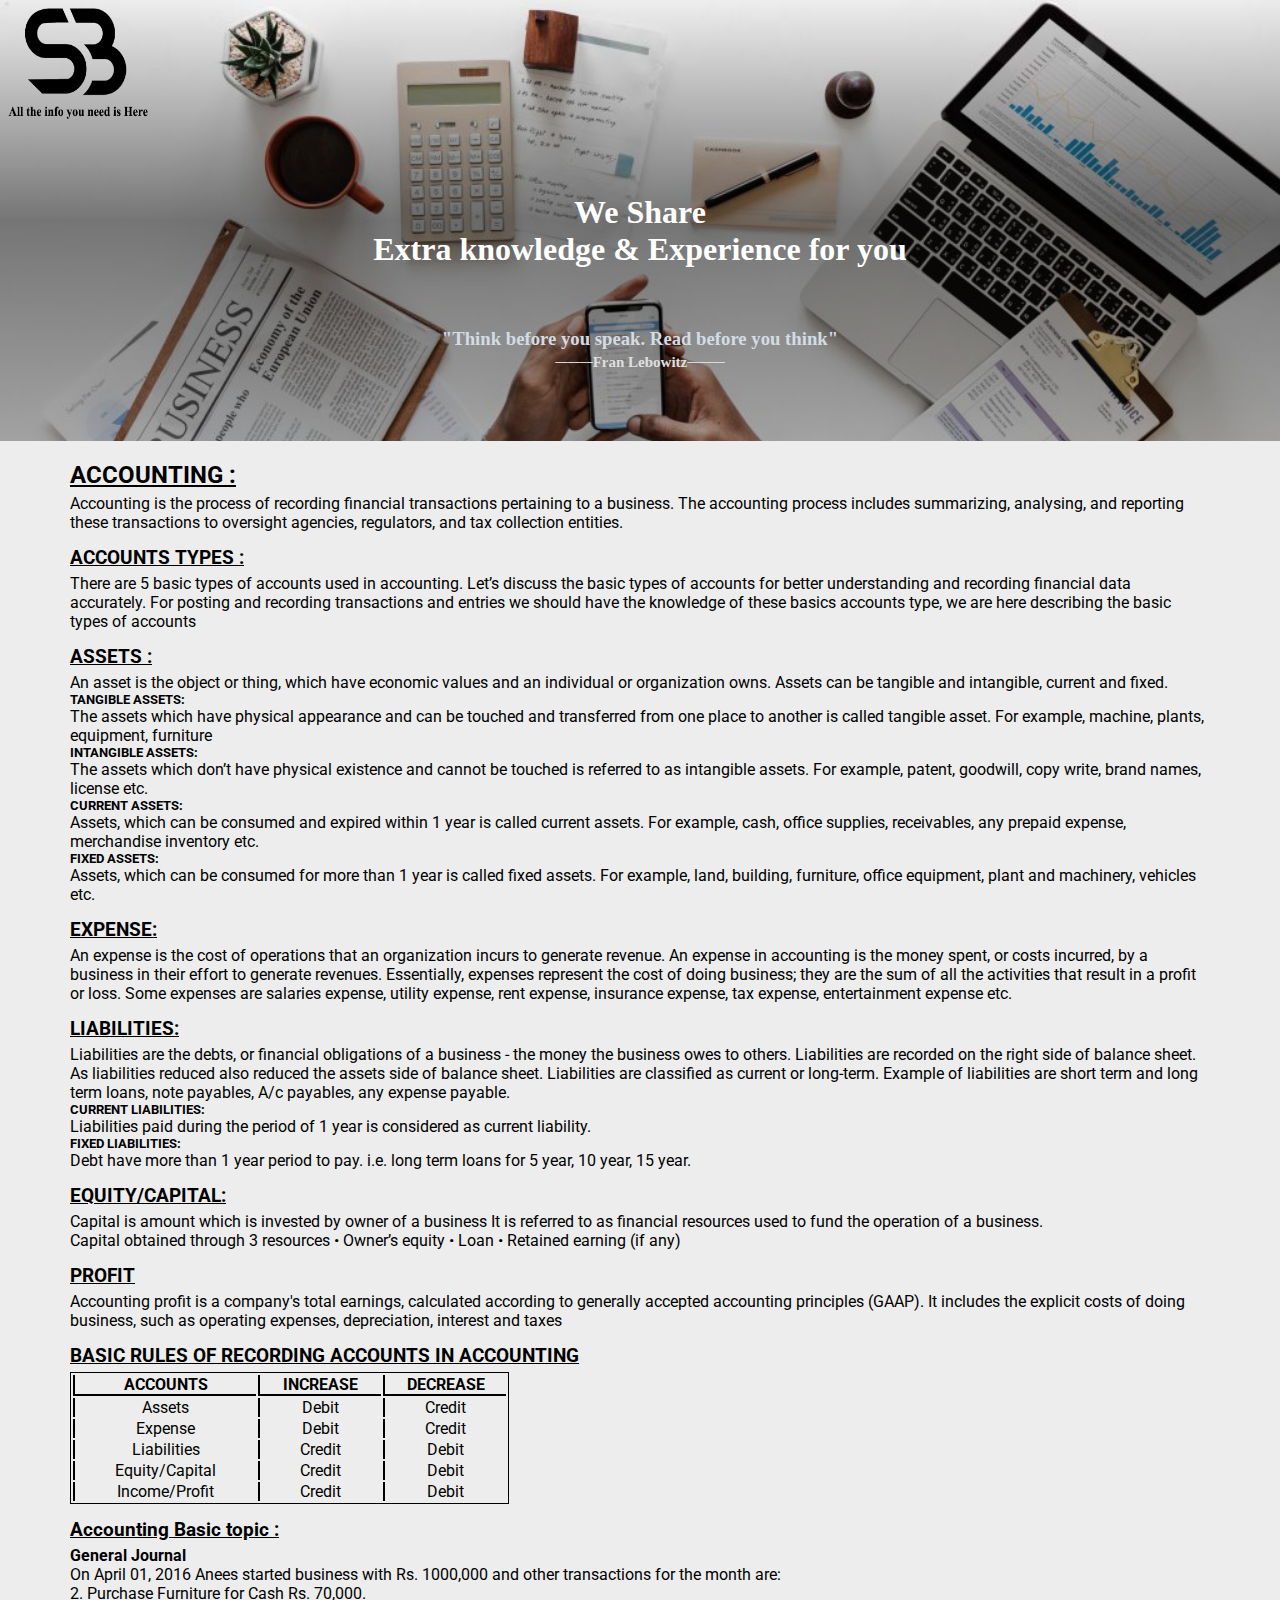
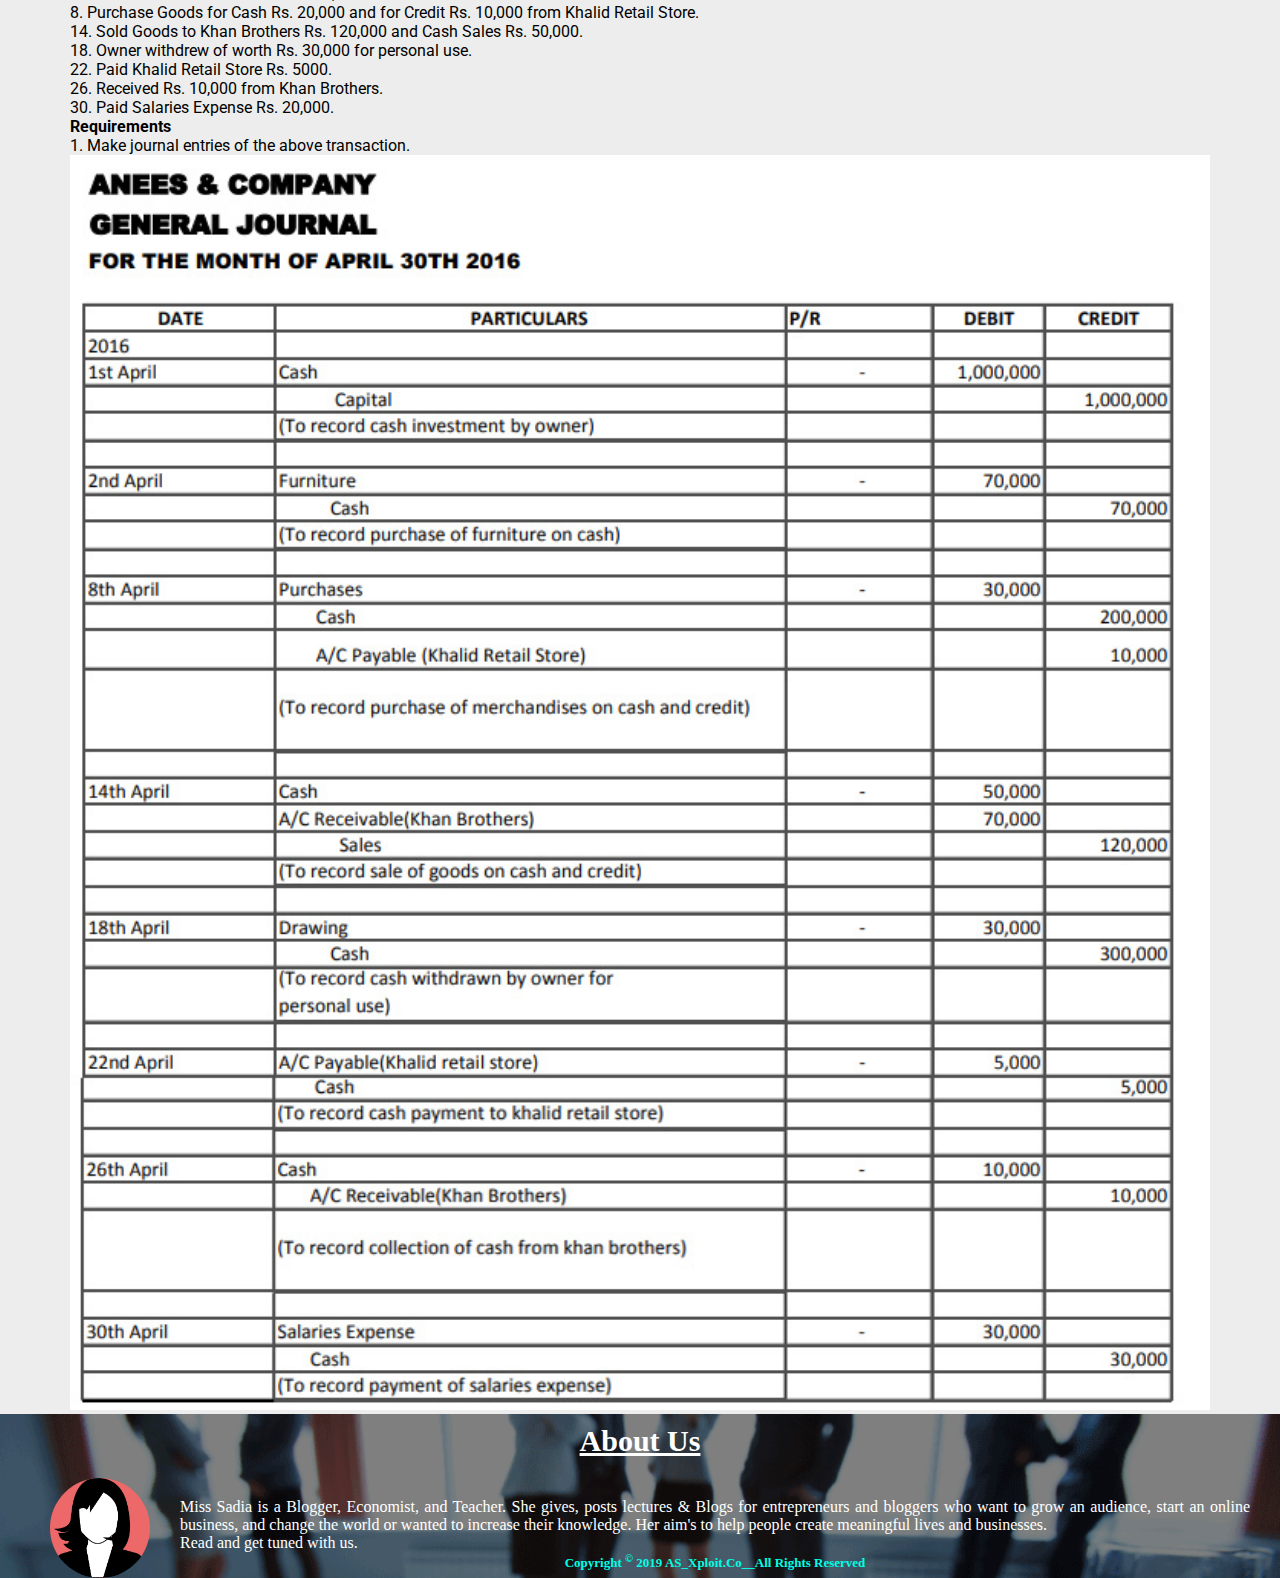
<file: accounting.html>
<!DOCTYPE html>
<html>
<head>
	<title>Accounting | S-Blogs</title>
	<link rel="icon" type="jpg/png" href="images/4.png">
	<link rel="stylesheet" type="text/css" href="accounting.css">
	<link href="https://fonts.googleapis.com/css?family=Roboto&display=swap" rel="stylesheet">
</head>
<body>
	<header>
	



		<img src="images/4.png" width="150" height="130" alt="SB_logo">
		<div class="headings">

			<h1>We Share<br>Extra knowledge & Experience for you</h1>
			<h3>"Think before you speak. Read before you think"</h3>
			<h6><sup>______</sup>Fran Lebowitz<sup>______</sup></h6>

		</div>


	</header>


	<section>
		<div class="accounting">
			<h2>ACCOUNTING :</h2>
			<p>Accounting is the process of recording financial transactions pertaining to a business. The accounting process includes summarizing, analysing, and reporting these transactions to oversight agencies, regulators, and tax collection entities. </p>
		</div>
		<dir class="acc_types">
			<h3>ACCOUNTS TYPES :</h3>
			<p>There are 5 basic types of accounts used in accounting. Let’s discuss the basic types of accounts for better understanding and recording financial data accurately. For posting and recording transactions and entries we should have the knowledge of these basics accounts type, we are here describing the basic types of accounts</p>
		</dir>
		<div class="asset">
			<h3>ASSETS :</h3>
			<p>An asset is the object or thing, which have economic values and an individual or organization owns. Assets can be tangible and intangible, current and fixed.</p>
			<ul>
					<li><h5>TANGIBLE ASSETS:</h5>
					<p>The assets which have physical appearance and can be touched and transferred from one place to another is called tangible asset. For example, machine, plants, equipment, furniture</p></li>
					<li><h5>INTANGIBLE ASSETS:</h5>
					<p>The assets which don’t have physical existence and cannot be touched is referred to as intangible assets. For example, patent, goodwill, copy write, brand names, license etc.</p></li>
					<li><h5>CURRENT ASSETS:</h5>
					<p>Assets, which can be consumed and expired within 1 year is called current assets. For example, cash, office supplies, receivables, any prepaid expense, merchandise inventory etc.</p></li>
					<li><h5>FIXED ASSETS: </h5>
					<p>Assets, which can be consumed for more than 1 year is called fixed assets. For example, land, building, furniture, office equipment, plant and machinery, vehicles etc.</p></li>
			</ul>
		</div>
		<div class="expense">
			<h3>EXPENSE:</h3>
			<p>An expense is the cost of operations that an organization incurs to generate revenue. An expense in accounting is the money spent, or costs incurred, by a business in their effort to generate revenues. Essentially, expenses represent the cost of doing business; they are the sum of all the activities that result in a profit or loss. Some expenses are salaries expense, utility expense, rent expense, insurance expense, tax expense, entertainment expense etc.</p>
		</div>
		<div class="liabilities">
			<h3>LIABILITIES:</h3>
			<p>Liabilities are the debts, or financial obligations of a business - the money the business owes to others. Liabilities are recorded on the right side of balance sheet. As liabilities reduced also reduced the assets side of balance sheet. Liabilities are classified as current or long-term. Example of liabilities are short term and long term loans, note payables, A/c payables, any expense payable.</p>
			<ul>
				<li><h5>CURRENT LIABILITIES:</h5>
				<p>Liabilities paid during the period of 1 year is considered as current liability.</p></li>
				<li><h5>FIXED LIABILITIES:</h5>
				<p>Debt have more than 1 year period to pay. i.e. long term loans for 5 year, 10 year, 15 year.</p></li>
			</ul>
		</div>
		<div class="equity">
			<h3>EQUITY/CAPITAL:</h3>
			<p>Capital is amount which is invested by owner of a business It is referred to as financial resources used to fund the operation of a business.  <br>Capital obtained through 3 resources
			•	Owner’s equity
			•	Loan
			•	Retained earning (if any)</p>
		</div>
		<div class="profit">
			<h3>PROFIT</h3>
			<p>Accounting profit is a company's total earnings, calculated according to generally accepted accounting principles (GAAP). It includes the explicit costs of doing business, such as operating expenses, depreciation, interest and taxes</p>
		</div>
		<div class="table_div">
			<h3>BASIC RULES OF RECORDING ACCOUNTS IN ACCOUNTING</h3>
		
			<table>
				<tr>
					<th>ACCOUNTS</th>
					<th>INCREASE</th>
					<th>DECREASE</th>
				</tr>
				<tr>
					<td>Assets</td>
					<td>Debit</td>
					<td>Credit</td>
				</tr>
				<tr>
					<td>Expense</td>
					<td>Debit</td>
					<td>Credit</td>
				</tr>
				<tr>
					<td>Liabilities</td>
					<td>Credit</td>
					<td>Debit</td>
				</tr>
				<tr>
					<td>Equity/Capital</td>
					<td>Credit</td>
					<td>Debit</td>
				</tr>
				<tr>
					<td>Income/Profit</td>
					<td>Credit</td>
					<td>Debit</td>	
				</tr>
			</table>

		</div>
		<div class="g_j">
			<h3>Accounting Basic topic :</h3>
			<h4>General Journal</h4>
			<p>On April 01, 2016 Anees started business with Rs. 1000,000 and other transactions for the month are:<br>
				2. Purchase Furniture for Cash Rs. 70,000.<br>
				8. Purchase Goods for Cash Rs. 20,000 and for Credit Rs. 10,000 from Khalid Retail Store.<br>
				14. Sold Goods to Khan Brothers Rs. 120,000 and Cash Sales Rs. 50,000.<br>
				18. Owner withdrew of worth Rs. 30,000 for personal use.<br>
				22. Paid Khalid Retail Store Rs. 5000.<br>
				26. Received Rs. 10,000 from Khan Brothers.<br>
				30. Paid Salaries Expense Rs. 20,000. <br></p>
			<h4>Requirements</h4>
			<p>1. Make journal entries of the above transaction.</p>
			<div class="journal">
				<img src="images/Book.jpg" width=100%>
			</div>

		</div>

	</section>

	<footer>
		<div class="f-a">
		<h3><u>About Us</u></h3>
		<div class="author-info">
			<img src="images/2.jpg" width="100" height="100" alt="author_img">
			<p>Miss Sadia is a Blogger, Economist, and Teacher. She gives, posts lectures & Blogs for entrepreneurs and bloggers who want to grow an audience, start an online business, and change the world or wanted to increase their knowledge. Her aim's to help people create meaningful lives and businesses. </br>Read and get tuned with us.</p>
		</div>
		<div class="copyright1">
			<a href="#" onclick="alert('For Designing your own Site in very less Prices Contact Us : 03131082280');"><b>Copyright <sup>&copy</sup> 2019 AS_Xploit.Co__All Rights Reserved</b></a>
		</div>
		</div>
	</footer>


</body>

</html>
</file>
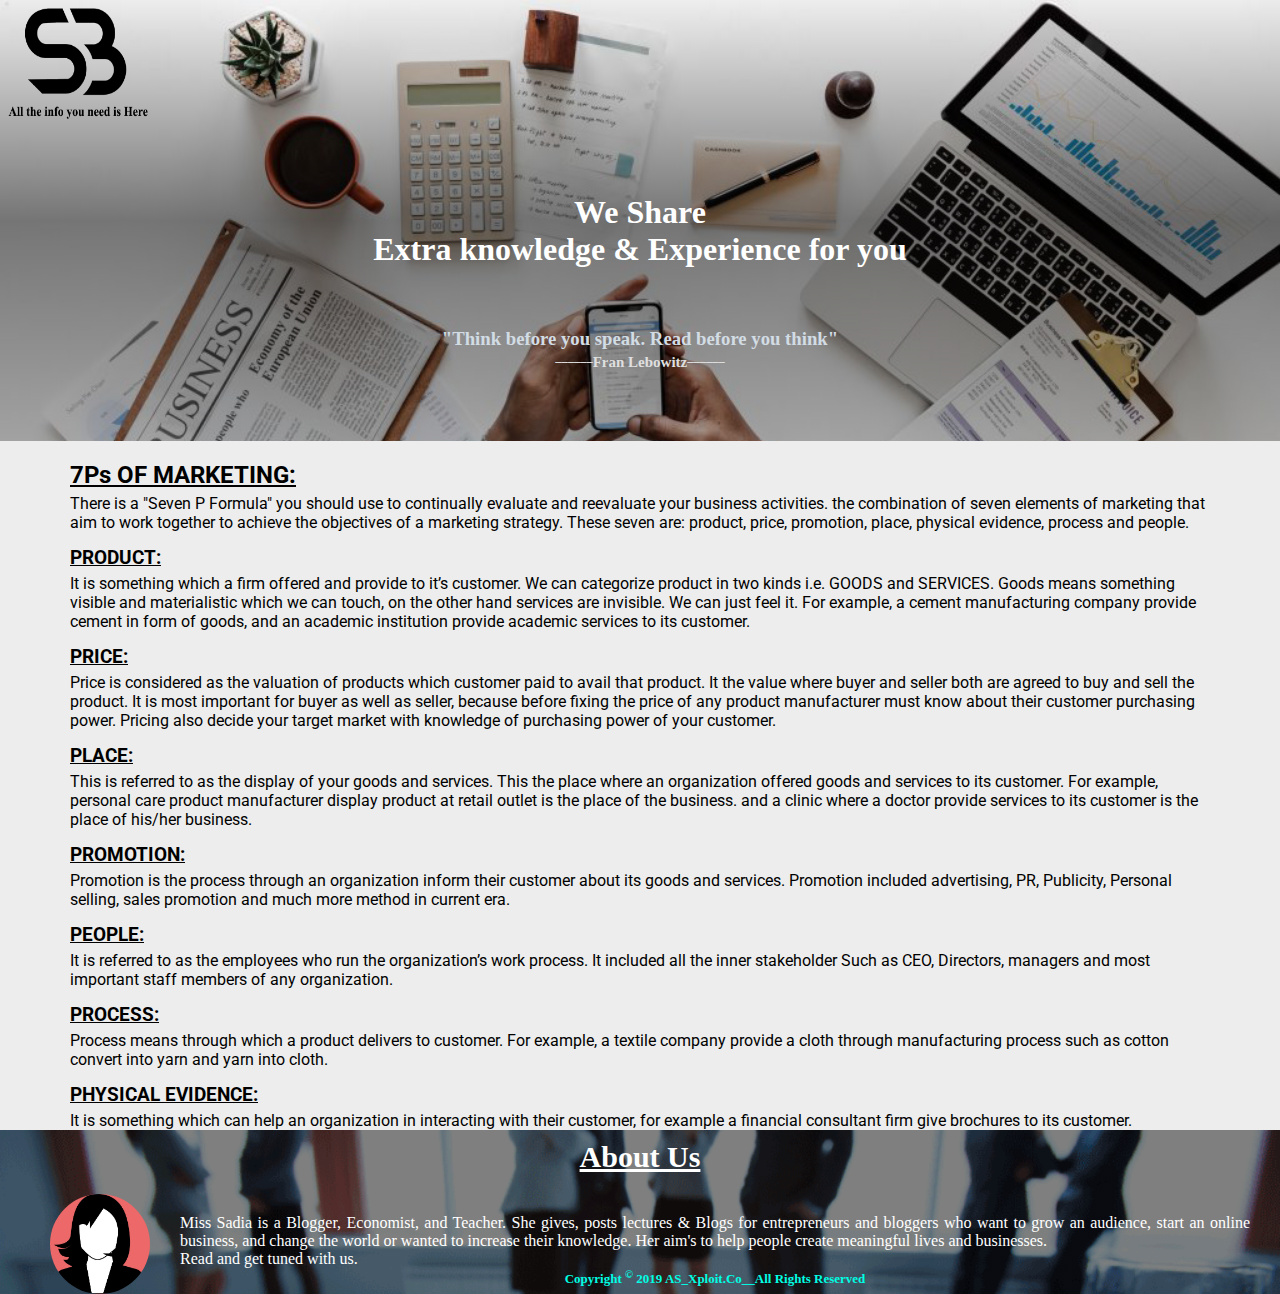
<file: post2.html>
<!DOCTYPE html>
<html>
<head>
	<title>7Ps OF MARKETING:</title>
	<link rel="icon" type="jpg/png" href="images/4.png">
	<link rel="stylesheet" type="text/css" href="accounting.css">
	<link href="https://fonts.googleapis.com/css?family=Roboto&display=swap" rel="stylesheet">
</head>
<body>

	<header>

		<img src="images/4.png" width="150" height="130" alt="SB_logo">
		<div class="headings">
			<h1>We Share<br>Extra knowledge & Experience for you</h1>
			<h3>"Think before you speak. Read before you think"</h3>
			<h6><sup>______</sup>Fran Lebowitz<sup>______</sup></h6>
		</div>


	</header>

	<section>
		<div class="accounting">
			<h2>7Ps OF MARKETING:</h2>
			<p>There is a "Seven P Formula" you should use to continually evaluate and reevaluate your business activities. the combination of seven elements of marketing that aim to work together to achieve the objectives of a marketing strategy. These seven are: product, price, promotion, place, physical evidence, process and people. </p>
		</div>
		<div class="asset">
			<h3>PRODUCT:</h3>
			<p>It is something which a firm offered and provide to it’s customer. We can categorize product in two kinds i.e. GOODS and SERVICES. Goods means something visible and materialistic which we can touch, on the other hand services are invisible. We can just feel it. For example, a cement manufacturing company provide cement in form of goods, and an academic institution provide academic services to its customer.</p>
			
		</div>
		<div class="expense">
			<h3>PRICE: </h3>
			<p>Price is considered as the valuation of products which customer paid to avail that product. It the value where buyer and seller both are agreed to buy and sell the product. It is most important for buyer as well as seller, because before fixing the price of any product manufacturer must know about their customer purchasing power. Pricing also decide your target market with knowledge of purchasing power of your customer.</p>
		</div>
		<div class="liabilities">
			<h3>PLACE: </h3>
			<p>This is referred to as the display of your goods and services. This the place where an organization offered goods and services to its customer. For example, personal care product manufacturer display product at retail outlet is the place of the business. and a clinic where a doctor provide services to its customer is the place of his/her business.</p>
		</div>
		<div class="equity">
			<h3>PROMOTION: </h3>
			<p>Promotion is the process through an organization inform their customer about its goods and services. Promotion included advertising, PR, Publicity, Personal selling, sales promotion and much more method in current era.</p>
		</div>
		<div class="profit">
			<h3>PEOPLE: </h3>
			<p>It is referred to as the employees who run the organization’s work process. It included all the inner stakeholder Such as CEO, Directors, managers and most important staff members of any organization.</p>
		</div>
		<div class="g_j">
			<h3>PROCESS: </h3>
			<p>Process means through which a product delivers to customer. For example, a textile company provide a cloth through manufacturing process such as cotton convert into yarn and yarn into cloth.</p>
		</div>
		<div class="g_j">
			<h3>PHYSICAL EVIDENCE: </h3>
			<p>It is something which can help an organization in interacting with their customer, for example a financial consultant firm give brochures to its customer.</p>
		</div>

	</section>


	<footer>
		<div class="f-a">
		<h3><u>About Us</u></h3>
		<div class="author-info">
			<img src="images/2.jpg" width="100" height="100" alt="author_img">
			<p>Miss Sadia is a Blogger, Economist, and Teacher. She gives, posts lectures & Blogs for entrepreneurs and bloggers who want to grow an audience, start an online business, and change the world or wanted to increase their knowledge. Her aim's to help people create meaningful lives and businesses. </br>Read and get tuned with us.</p>
		</div>
		<div class="copyright1">
			<a href="#" onclick="alert('For Designing your own Site in very less Prices Contact Us : 03131082280');"><b>Copyright <sup>&copy</sup> 2019 AS_Xploit.Co__All Rights Reserved</b></a>
		</div>
		</div>
	</footer>



</body>
</html>
</file>
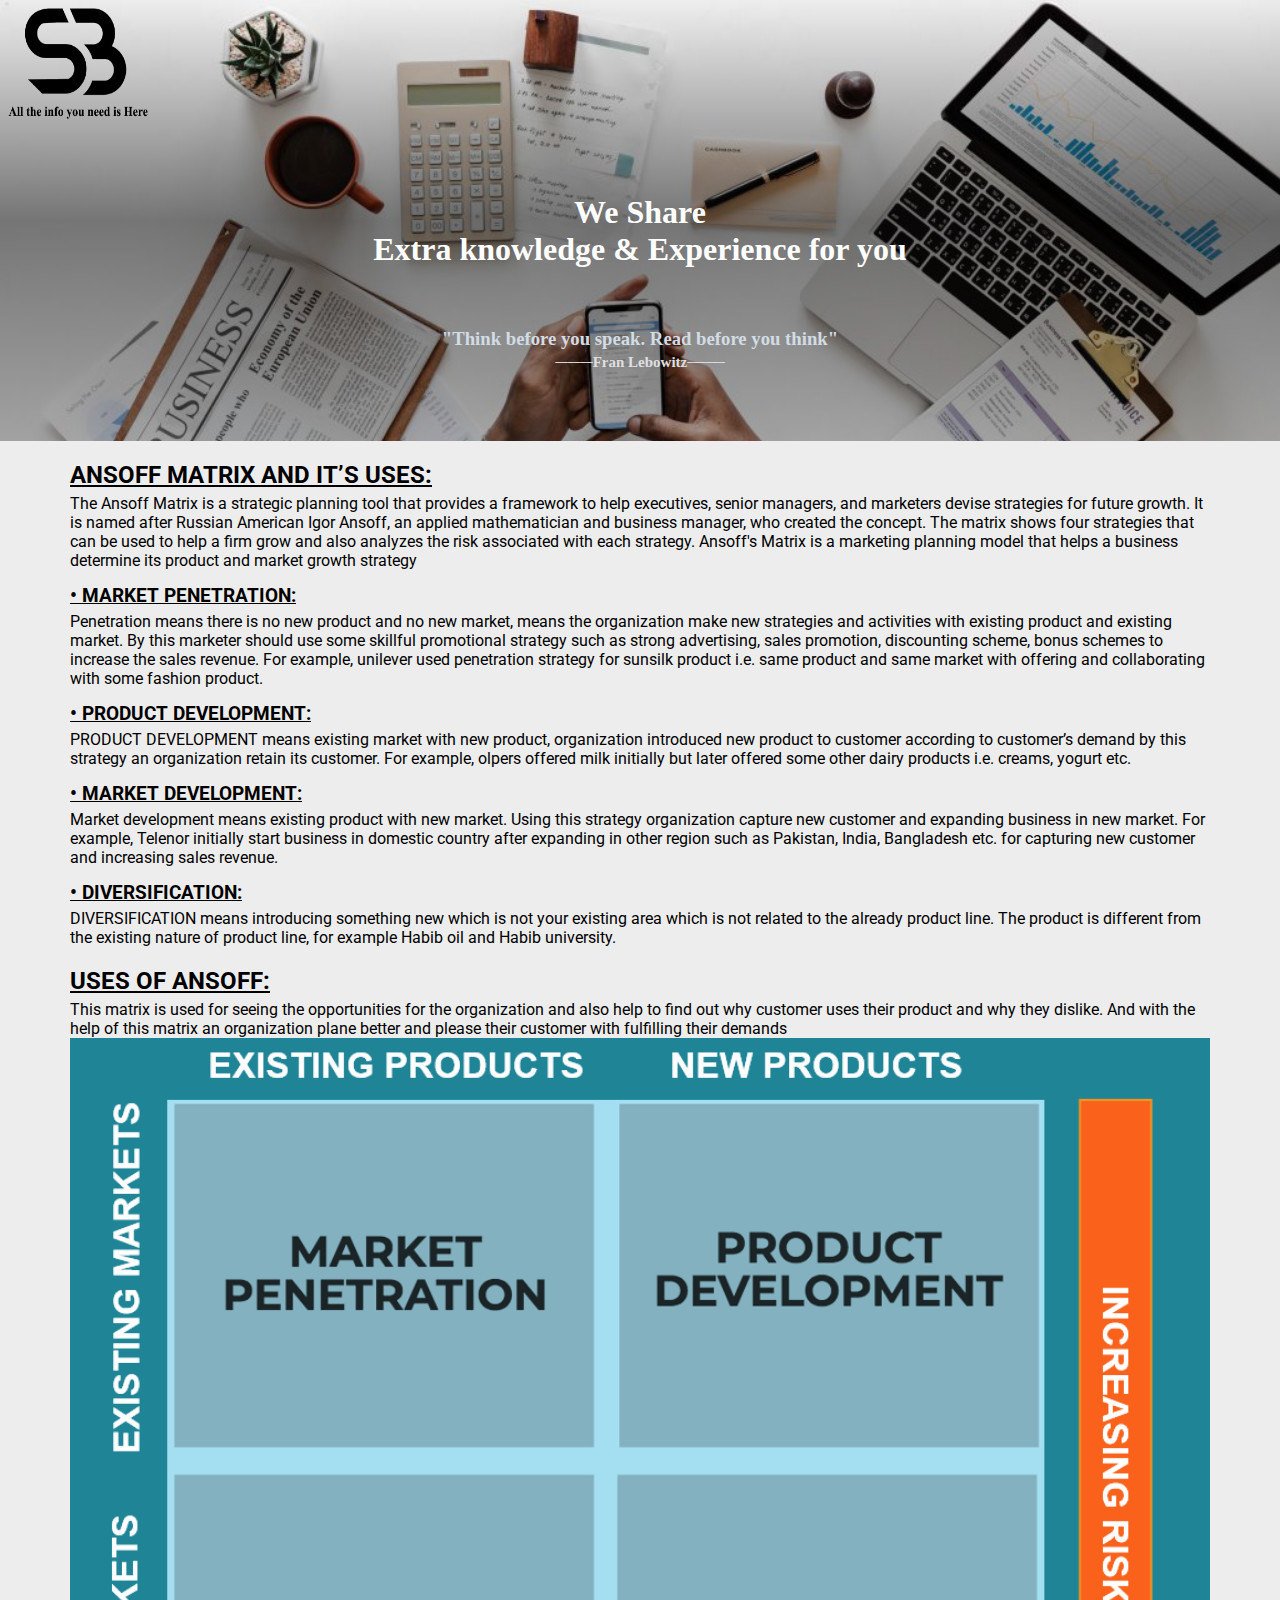
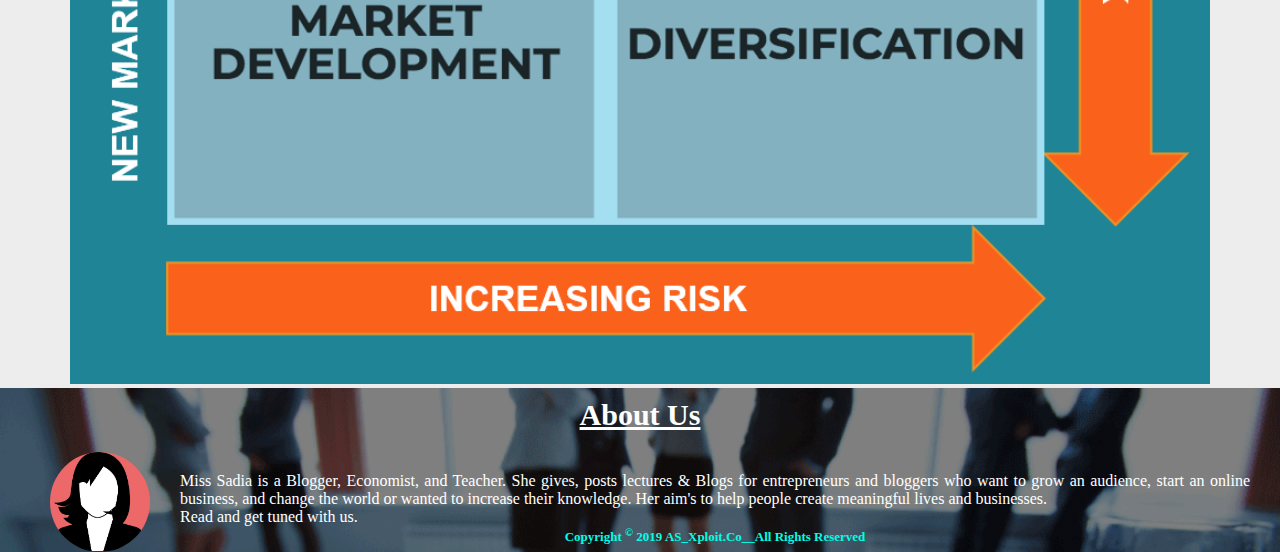
<file: post3.html>
<!DOCTYPE html>
<html>
<head>
	<title>ANSOFF MATRIX AND IT’S USES:</title>
	<link rel="icon" type="jpg/png" href="images/4.png">
	<link rel="stylesheet" type="text/css" href="accounting.css">
	<link href="https://fonts.googleapis.com/css?family=Roboto&display=swap" rel="stylesheet">
</head>
<body>

	<header>

		<img src="images/4.png" width="150" height="130" alt="SB_logo">
		<div class="headings">
			<h1>We Share<br>Extra knowledge & Experience for you</h1>
			<h3>"Think before you speak. Read before you think"</h3>
			<h6><sup>______</sup>Fran Lebowitz<sup>______</sup></h6>
		</div>


	</header>

	<section>
		<div class="accounting">
			<h2>ANSOFF MATRIX AND IT’S USES:</h2>
			<p>The Ansoff Matrix is a strategic planning tool that provides a framework to help executives, senior managers, and marketers devise strategies for future growth. It is named after Russian American Igor Ansoff, an applied mathematician and business manager, who created the concept. The matrix shows four strategies that can be used to help a firm grow and also analyzes the risk associated with each strategy. Ansoff's Matrix is a marketing planning model that helps a business determine its product and market growth strategy </p>
		</div>
		<div class="asset">
			<h3>•	MARKET PENETRATION: </h3>
			<p>Penetration means there is no new product and no new market, means the organization make new strategies and activities with existing product and existing market. By this marketer should use some skillful promotional strategy such as strong advertising, sales promotion, discounting scheme, bonus schemes to increase the sales revenue. For example, unilever used penetration strategy for sunsilk product i.e. same product and same market with offering and collaborating with some fashion product.</p>
			
		</div>
		<div class="expense">
			<h3>•	PRODUCT DEVELOPMENT:  </h3>
			<p>PRODUCT DEVELOPMENT means existing market with new product, organization introduced new product to customer according to customer’s demand by this strategy an organization retain its customer. For example, olpers offered milk initially but later offered some other dairy products i.e. creams, yogurt etc.</p>
		</div>
		<div class="liabilities">
			<h3>•	MARKET DEVELOPMENT:</h3>
			<p>Market development means existing product with new market. Using this strategy organization capture new customer and expanding business in new market. For example, Telenor initially start business in domestic country after expanding in other region such as Pakistan, India, Bangladesh etc. for capturing new customer and increasing sales revenue.</p>
		</div>
		<div class="equity">
			<h3>•	DIVERSIFICATION:</h3>
			<p>DIVERSIFICATION means introducing something new which is not your existing area which is not related to the already product line. The product is different from the existing nature of product line, for example Habib oil and Habib university.</p>
		</div>
		<div class="accounting">
			<h2>USES OF ANSOFF: </h2>
			<p>This matrix is used for seeing the opportunities for the organization and also help to find out why customer uses their product and why they dislike. And with the help of this matrix an organization plane better and please their customer with fulfilling their demands</p>
		</div>
		<img src="images/41.png" width=100%>
	</section>


	<footer>
		<div class="f-a">
		<h3><u>About Us</u></h3>
		<div class="author-info">
			<img src="images/2.jpg" width="100" height="100" alt="author_img">
			<p>Miss Sadia is a Blogger, Economist, and Teacher. She gives, posts lectures & Blogs for entrepreneurs and bloggers who want to grow an audience, start an online business, and change the world or wanted to increase their knowledge. Her aim's to help people create meaningful lives and businesses. </br>Read and get tuned with us.</p>
		</div>
		<div class="copyright1">
			<a href="#" onclick="alert('For Designing your own Site in very less Prices Contact Us : 03131082280');"><b>Copyright <sup>&copy</sup> 2019 AS_Xploit.Co__All Rights Reserved</b></a>
		</div>
		</div>
	</footer>



</body>
</html>
</file>
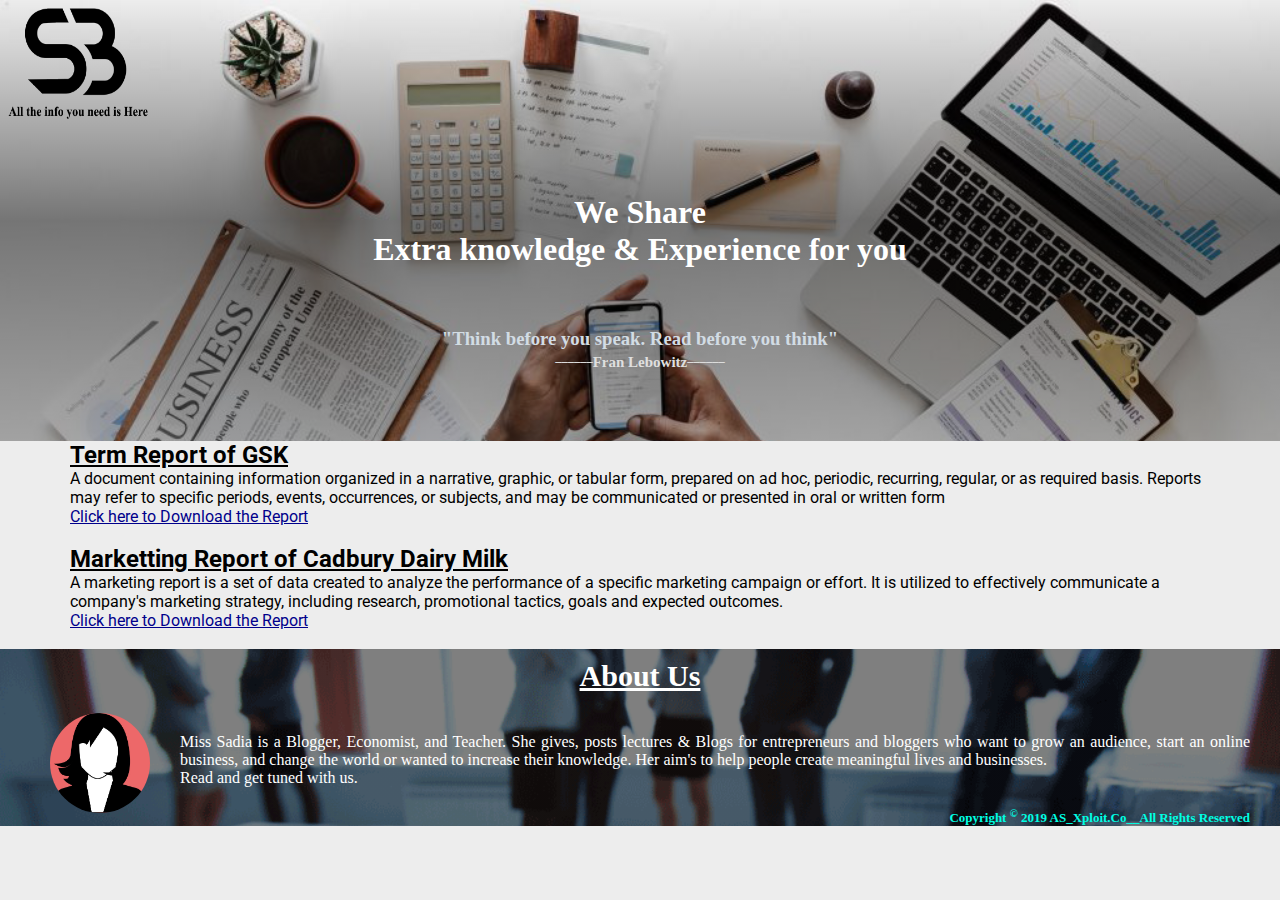
<file: reports.html>
<!DOCTYPE html>
<html>
<head>
	<title>Download Reports | S-Blogs</title>
	<link rel="icon" type="jpg/png" href="images/4.png">
	<link rel="stylesheet" type="text/css" href="reports.css">
	<link href="https://fonts.googleapis.com/css?family=Roboto&display=swap" rel="stylesheet">
</head>
<body>
	<header>
	



		<img src="images/4.png" width="150" height="130" alt="SB_logo">
		<div class="headings">

			<h1>We Share<br>Extra knowledge & Experience for you</h1>
			<h3>"Think before you speak. Read before you think"</h3>
			<h6><sup>______</sup>Fran Lebowitz<sup>______</sup></h6>

		</div>


	</header>


	<section>

		<h2>Term Report of GSK</h2>
		<p>A document containing information organized in a narrative, graphic, or tabular form, prepared on ad hoc, periodic, recurring, regular, or as required basis. Reports may refer to specific periods, events, occurrences, or subjects, and may be communicated or presented in oral or written form</p>
		<a href="https://drive.google.com/file/d/1D5C4z4S13Pa4bh5QK366q0OZC2Mw1IdU/view"> Click here to Download the Report</a>

		<br>
		<br>
		<h2>Marketting Report of Cadbury Dairy Milk</h2>
		<p> A marketing report is a set of data created to analyze the performance of a specific marketing campaign or effort. It is utilized to effectively communicate a company's marketing strategy, including research, promotional tactics, goals and expected outcomes.</p>
		<a href="https://drive.google.com/file/d/1EKJTqyFn4Qu6tfjmB5VrDUFHyRDD4oza/view"> Click here to Download the Report</a>
		<br>
		<br>


	</section>

	<footer>
		<div class="f-a">
		<h3><u>About Us</u></h3>
		<div class="author-info">
			<img src="images/2.jpg" width="100" height="100" alt="author_img">
			<p>Miss Sadia is a Blogger, Economist, and Teacher. She gives, posts lectures & Blogs for entrepreneurs and bloggers who want to grow an audience, start an online business, and change the world or wanted to increase their knowledge. Her aim's to help people create meaningful lives and businesses. </br>Read and get tuned with us.</p>
		</div>
		<div class="copyright">
			<a href="#" onclick="alert('For Designing your own Site in very less Prices Contact Us : 03131082280');"><b>Copyright <sup>&copy</sup> 2019 AS_Xploit.Co__All Rights Reserved</b></a>
		</div>
		</div>
	</footer>


</body>
</file>
<file: accounting.css>
*{
	margin: 0px;
	padding: 0px;
}

body{
	display: grid;
	align-items:center;
	grid-auto-columns: repeat(auto-fit, minmax(240px,1fr));
	grid-template-rows: auto; 
	background-color: #EDEDED;
}

.header img{
	clear: both;
}


.headings{
	text-align: center;
	margin-top: 60px;
}
.headings h1{
	margin-bottom: 60px;
	color: #FFFFFF;
}
 

.headings h3{
	
	color: #D2DCE4;
}
.headings h6{
	padding-bottom: 70px;
	font-size: 15px;
	color: #DFDFDF;
}
header{
	background-image: linear-gradient(rgba(0,0,0,0), rgba(0,0,0,0.5),rgba(0,0,0,0.3) ), url(images/5.jpg);
	background-repeat: no-repeat;
	background-size: cover;
	background-position: top;

}

section{
	margin-left: 70px;
	margin-right: 70px;
	font-family:'Roboto', sans-serif;
}

.accounting{
	margin-top: 20px;
}
.accounting h2{
	text-decoration: underline;
	padding-bottom: 5px;
} 
.acc_types{
	margin-top: 15px;
}
.acc_types h3{
	text-decoration: underline;
	padding-bottom: 5px;
}
.asset{
	margin-top: 15px;
}
.asset h3{
	text-decoration: underline;
	padding-bottom: 5px;
}
.g_j{
	margin-top: 15px;
}
.g_j h3{
	text-decoration: underline;
	padding-bottom: 5px;
}
.asset ul{
	list-style: none;
}
.expense{
	margin-top: 15px;
}
.expense h3{
	text-decoration: underline;
	padding-bottom: 5px;
}
.liabilities{
	margin-top: 15px;
}
.liabilities h3{
	text-decoration: underline;
	padding-bottom: 5px;
}
.liabilities ul{
	list-style: none;
}
.equity{
	margin-top: 15px;
}
.equity h3{
	text-decoration: underline;
	padding-bottom: 5px;
}
.profit{
	margin-top: 15px;
}
.profit h3{
	text-decoration: underline;
	padding-bottom: 5px;
}
.table_div{
	margin-top: 15px;
}
.table_div h3{
	text-decoration: underline;
	padding-bottom: 5px;
}
.table_div table{
		border: 1px solid black;
}
.table_div table tr td{
	padding-left: 40px;
	padding-right: 40px;
	text-align: center;
	border-left: 2px solid black;
}

.table_div table tr th{
	text-align: center;
	border-bottom: 2px solid black;
	border-left: 2px solid black;
}
.g_j{

}


footer{
	background-image:linear-gradient(rgba(0,0,0,0.5), rgba(0,0,0,0.5)), url(images/1.gif);
	background-repeat: no-repeat;
	background-position: top;
	background-size: cover;

}
footer h3{
	padding-top: 10px;
	color: white;
	text-align: center;
	padding-bottom: 0px;
	font-size: 30px;
}
footer h3:hover{
	color: #00B2FF;
}
footer img{
	border-radius: 80px;
	float: left;
	margin-left: 50px;
	max-width: 100%
}


footer p{

}
.author-info{
	padding-top: 20px;
}
.author-info img{
	margin-right: 30px;
}
.author-info p{
	color: white;
	padding-top: 20px;
	margin-right: 30px;
	text-align: justify;
}

.copyright1{
	text-align: center;
	margin: 0px;
	padding-right: 30px;
	font-size: 13px;
}

.copyright1 a{
	margin-top: 20px;
	padding-bottom: -20px;
	text-decoration: none;
	color: #00FFE4;

}
.copyright1 a:hover{
	color: #A1E6FF;
}
</file>
<file: reports.css>
*{
	margin: 0px;
	padding: 0px;
}

body{
	display: grid;
	align-items:center;
	grid-auto-columns: repeat(auto-fit, minmax(240px,1fr));
	grid-template-rows: auto; 
	background-color: #EDEDED;
}

.header img{
	clear: both;
}


.headings{
	text-align: center;
	margin-top: 60px;
}
.headings h1{
	margin-bottom: 60px;
	color: #FFFFFF;
}
 

.headings h3{
	
	color: #D2DCE4;
}
.headings h6{
	padding-bottom: 70px;
	font-size: 15px;
	color: #DFDFDF;
}
header{
	background-image: linear-gradient(rgba(0,0,0,0), rgba(0,0,0,0.5),rgba(0,0,0,0.3) ), url(images/5.jpg);
	background-repeat: no-repeat;
	background-size: cover;
	background-position: top;

}

section{
	margin-left: 70px;
	margin-right: 70px;
	font-family:'Roboto', sans-serif;
}

section a{
	color: darkblue;
}
section h2{
	text-decoration: underline;
}
section a:hover{
	color: red;
}

footer{
	background-image:linear-gradient(rgba(0,0,0,0.5), rgba(0,0,0,0.5)), url(images/1.gif);
	background-repeat: no-repeat;
	background-position: top;
	background-size: cover;

}
footer h3{
	padding-top: 10px;
	color: white;
	text-align: center;
	padding-bottom: 0px;
	font-size: 30px;
}
footer h3:hover{
	color: #00B2FF;
}
footer img{
	border-radius: 80px;
	float: left;
	margin-left: 50px;
	max-width: 100%
}


footer p{

}
.author-info{
	padding-top: 20px;
}
.author-info img{
	margin-right: 30px;
}
.author-info p{
	color: white;
	padding-top: 20px;
	margin-right: 30px;
	text-align: justify;
}

.copyright{
	text-align: center;
	margin: 0px;
	padding-right: 30px;
	font-size: 13px;
}

.copyright a{
	float: right;
	margin-top: 20px;
	padding-bottom: -20px;
	text-decoration: none;
	color: #00FFE4;

}
.copyright a:hover{
	color: #A1E6FF;
}
</file>
